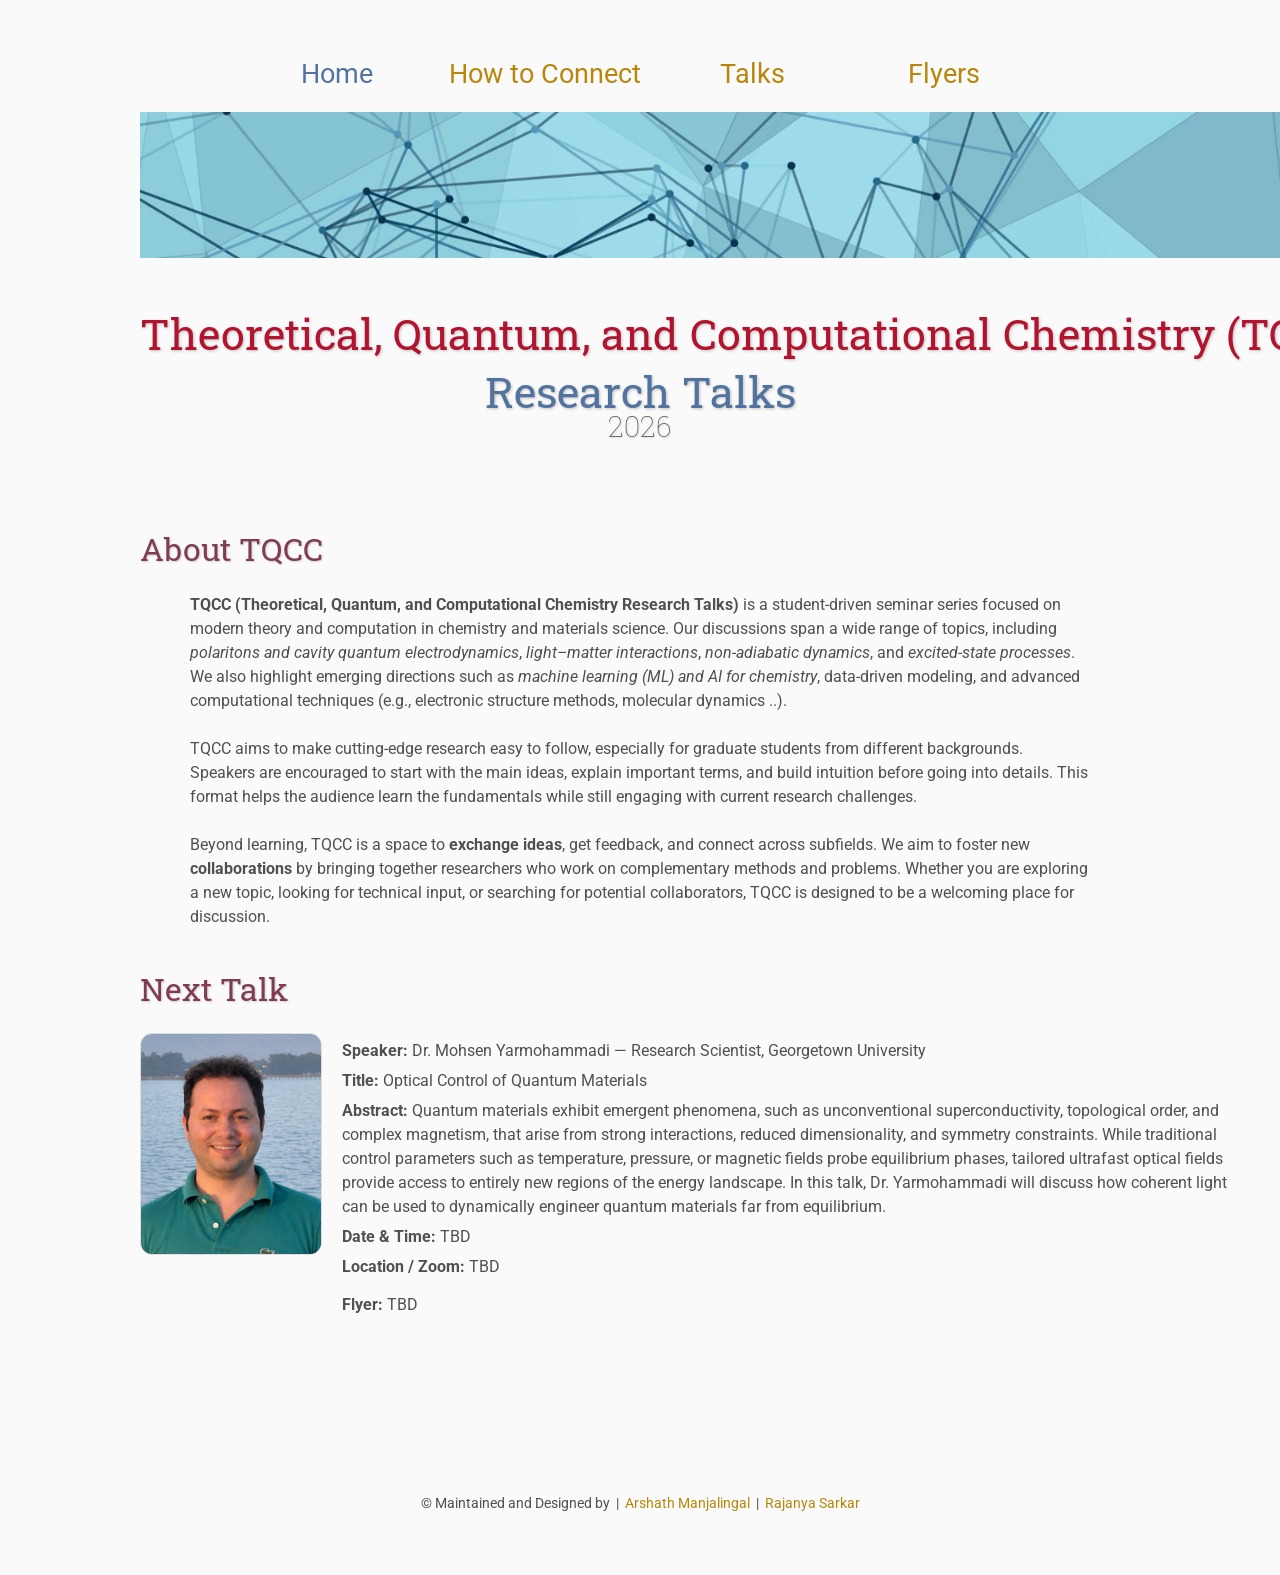
<file: index.html>
<!DOCTYPE html>
<html lang='en'>

<head>
  <base href=".">
  <link rel="shortcut icon" type="image/png" href="assets/favicon.png" />
  <link rel="stylesheet" type="text/css" media="all" href="assets/main.css" />
  <meta name="description" content="Conference Template">
  <meta name="resource-type" content="document">
  <meta name="distribution" content="global">
  <meta name="KeyWords" content="Conference">
  <title>Theoretical, Quantum, and Computational Chemistry
    Research Talks</title>
</head>

<body>
  <table class="navigation">
    <tr>
      <td class="navigation">
        <a class="current" title="Conference Home Page" href=".">Home</a>
      </td>
      <td class="navigation">
        <a title="Register for the Conference" href="How to Connect/">How to Connect</a>
      </td>
      <td class="navigation">
        <a title="Conference Program" href="Talks/">Talks</a>
      </td>

      <td class="navigation">
        <a title="Conference Flyer" href="flyer">Flyers</a>
      </td>
    </tr>
  </table>
  <div class="banner">
    <img src="assets/banner.png" alt="Conference Template Banner">
    <div class="top-center" style="white-space:nowrap;">
      <h1><span class="title1">
          Theoretical, Quantum, and Computational Chemistry (TQCC)
        </span> <br>
        <span class="title2">
          Research Talks
        </span>
        <span class="year">
          2026
        </span> <br>
        <h1>
    </div>


  </div>



  <h2>About TQCC</h2>
  <p>
    <strong>TQCC (Theoretical, Quantum, and Computational Chemistry Research Talks)</strong> is a student-driven seminar
    series focused on modern theory and computation in chemistry and materials science. Our discussions span a wide
    range
    of topics, including <em>polaritons and cavity quantum electrodynamics</em>, <em>light–matter interactions</em>,
    <em>non-adiabatic dynamics</em>, and <em>excited-state processes</em>. We also highlight emerging directions such as
    <em>machine learning (ML) and AI for chemistry</em>, data-driven modeling, and advanced computational techniques
    (e.g., electronic structure methods, molecular dynamics ..).
  </p>

  <p>
    TQCC aims to make cutting-edge research easy to follow, especially for graduate students from different backgrounds.
    Speakers are encouraged to start with the main ideas, explain important terms, and build intuition before going into
    details.
    This format helps the audience learn the fundamentals while
    still engaging with current research challenges.
  </p>

  <p>
    Beyond learning, TQCC is a space to <strong>exchange ideas</strong>, get feedback, and connect across subfields.
    We aim to foster new <strong>collaborations</strong> by bringing together researchers who work on complementary
    methods and problems. Whether you are exploring a new topic, looking for technical input, or searching for potential
    collaborators, TQCC is designed to be a welcoming place for discussion.
  </p>



  <h2>Next Talk</h2>

  <div class="next-talk">
    <div class="speaker-photo">
      <img src="assets/speakers/Mohsen_Yarmohammadi.jpg" alt="Speaker photo">
    </div>

    <div class="talk-details">
      <p><strong>Speaker:</strong> Dr. Mohsen Yarmohammadi &mdash; Research Scientist, Georgetown University</p>
      <p><strong>Title:</strong> Optical Control of Quantum Materials</p>
      <p><strong>Abstract:</strong> Quantum materials exhibit emergent phenomena, such as unconventional
        superconductivity, topological order, and complex magnetism, that arise from strong interactions, reduced
        dimensionality, and symmetry constraints. While traditional control parameters such as temperature, pressure, or
        magnetic fields probe equilibrium phases, tailored ultrafast optical fields provide access to entirely new
        regions of the energy landscape. In this talk, Dr. Yarmohammadi will discuss how coherent light can be used to
        dynamically engineer quantum materials far from equilibrium.</p>
      <p><strong>Date &amp; Time:</strong> TBD</p>
      <p><strong>Location / Zoom:</strong> TBD</p>

      <p style="margin-top:14px;">
        <strong>Flyer:</strong> TBD
      </p>
    </div>
  </div>





  <footer>
    &copy; Maintained and Designed by
    &nbsp;|&nbsp; <a href="https://github.com/arshathvarunsha">Arshath Manjalingal</a>
    &nbsp;|&nbsp; <a href="https://github.com/RajanyaS"> Rajanya Sarkar</a>
  </footer>

</body>

</html>
</file>
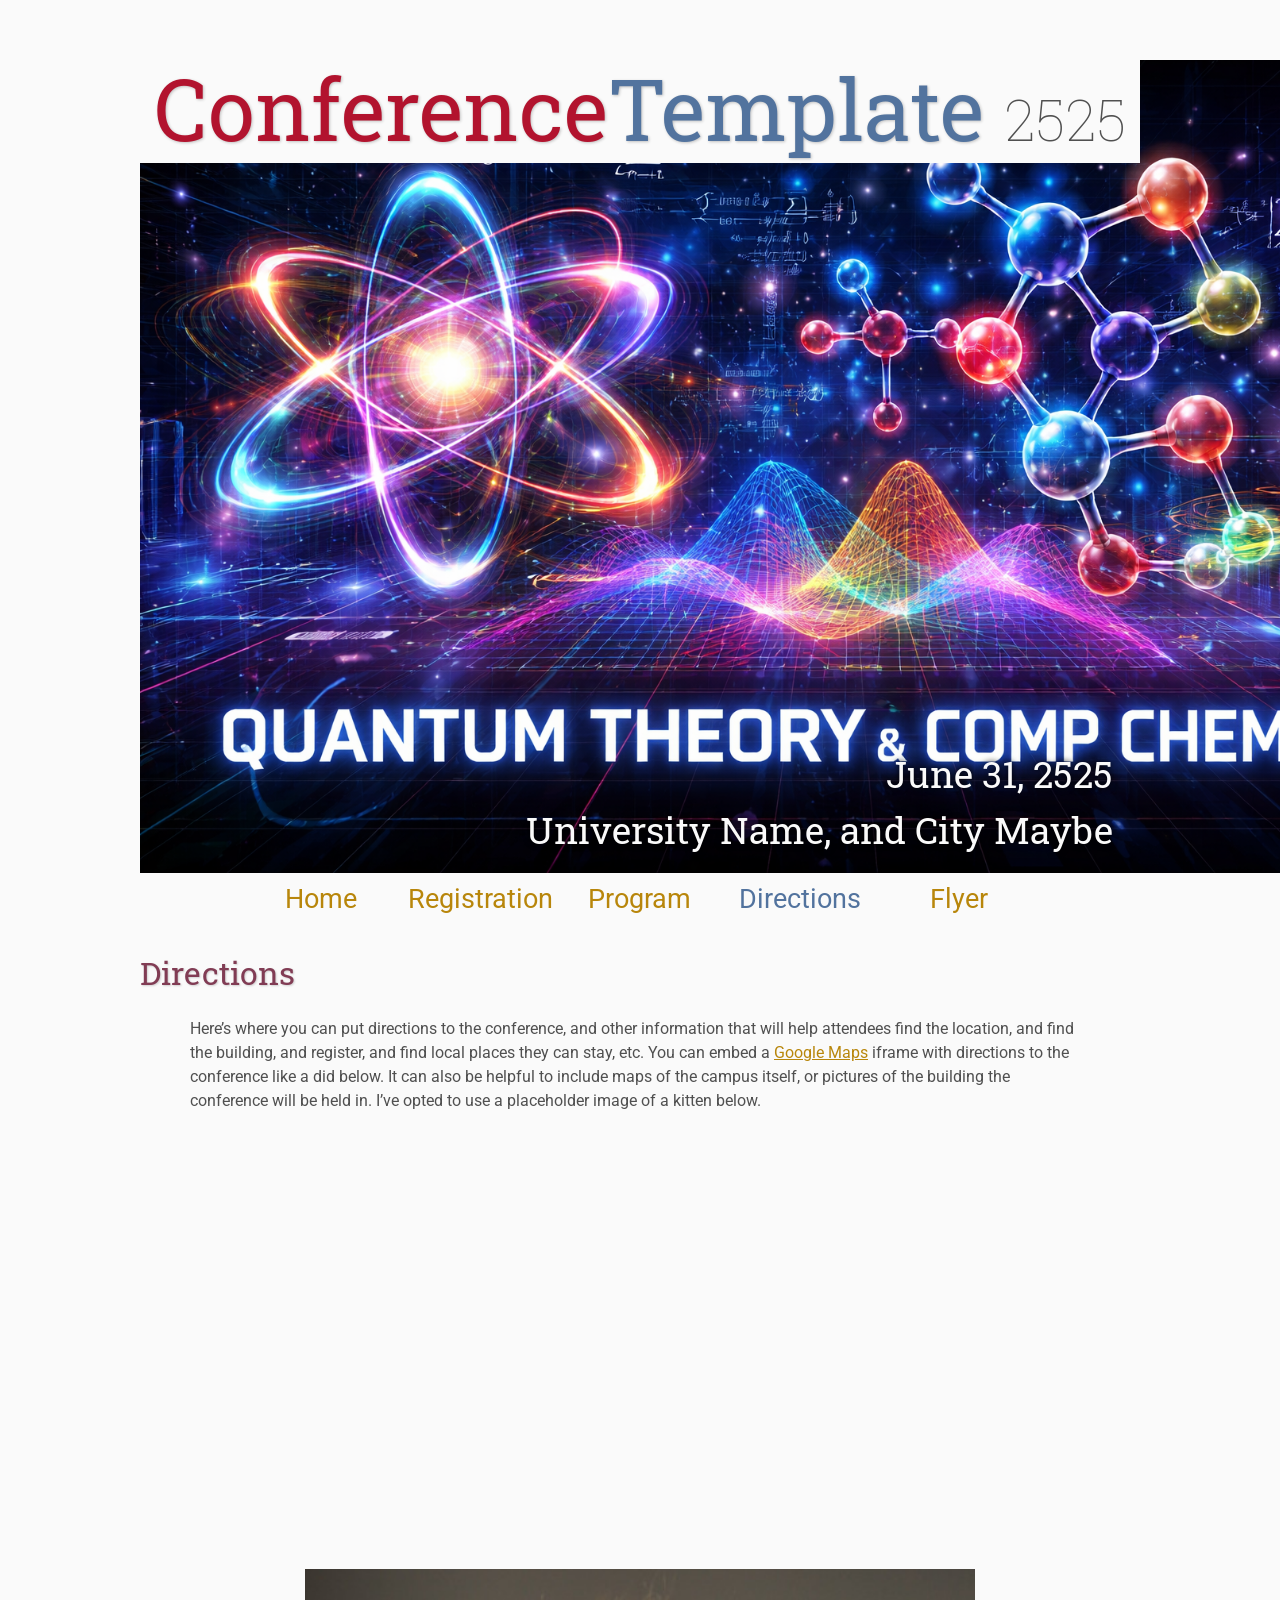
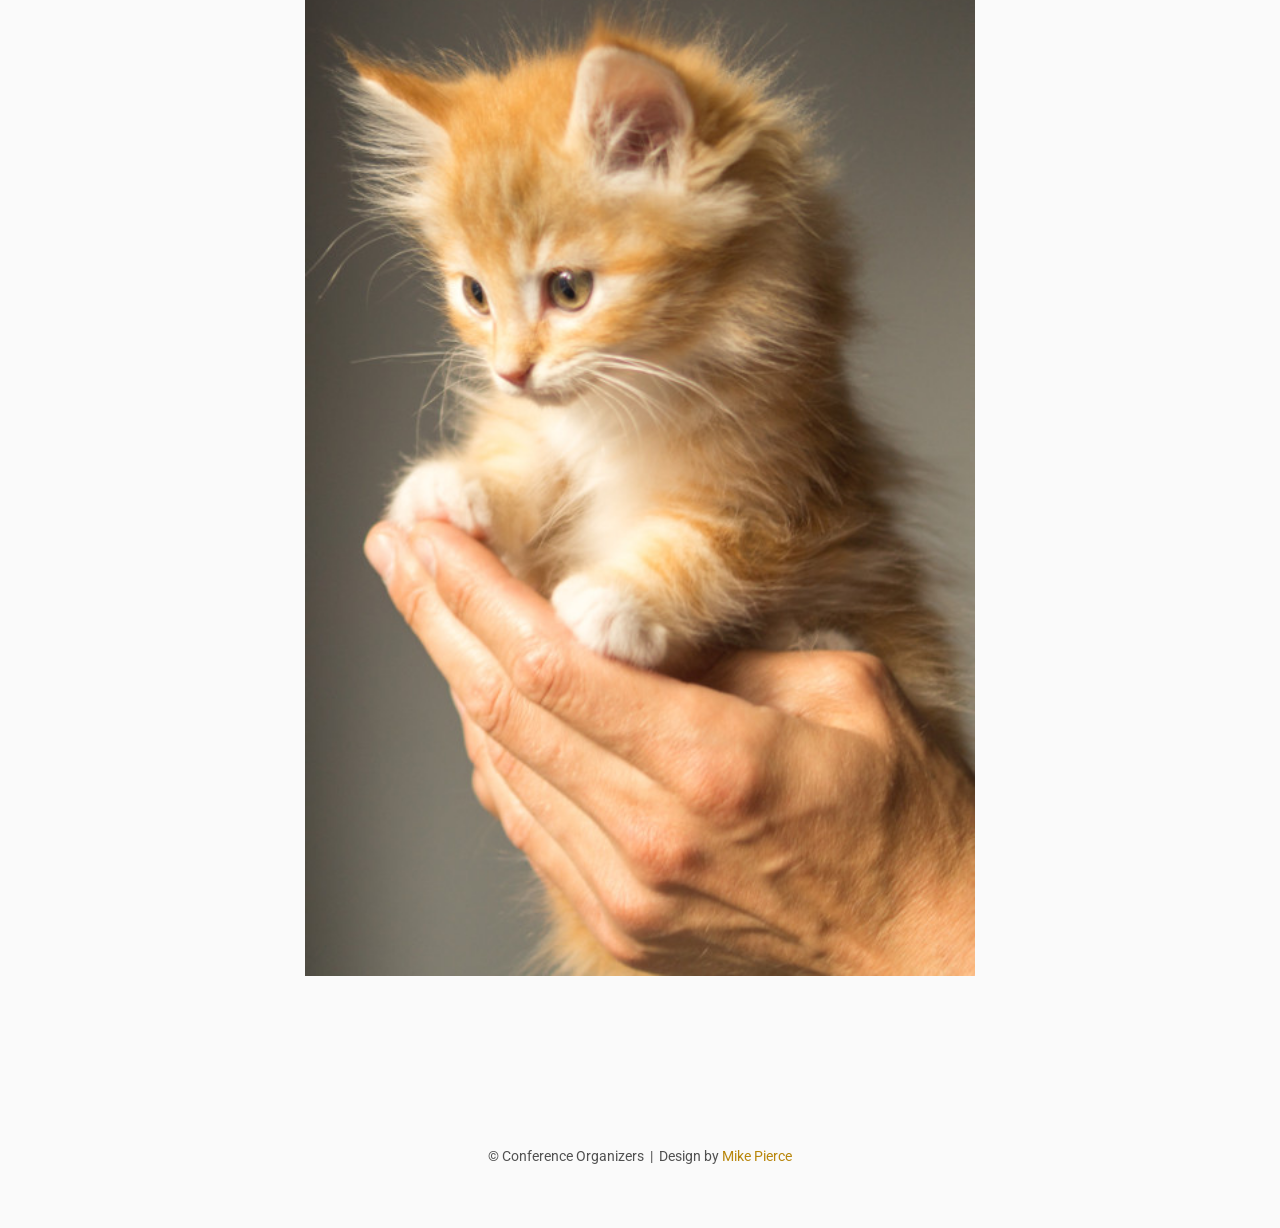
<file: directions/index.html>
<!DOCTYPE html>
<html lang='en'>

<head>
    <base href="..">
    <link rel="shortcut icon" type="image/png" href="assets/favicon.png"/>
    <link rel="stylesheet" type="text/css" media="all" href="assets/main.css"/>
    <meta name="description" content="Conference Template">
    <meta name="resource-type" content="document">
    <meta name="distribution" content="global">
    <meta name="KeyWords" content="Conference">
    <title>Directions | Conference Template</title>
</head>

<body>

    <div class="banner">
        <img src="assets/banner.jpg" alt="Conference Template Banner">
        <div class="top-left">
            <span class="title1">Conference</span><span class="title2">Template</span> <span class="year">2525</span>
        </div>
        <div class="bottom-right">
            June 31, 2525 <br> University Name, and City Maybe
        </div>
    </div>

    <table class="navigation">
        <tr>
            <td class="navigation">
                <a title="Conference Home Page" href=".">Home</a>
            </td>
            <td class="navigation">
                <a title="Register for the Conference" href="registration">Registration</a>
            </td>
            <td class="navigation">
                <a title="Conference Program" href="program">Program</a> 
            </td>
            <td class="navigation">
                <a class="current" title="Directions to the Conference" href="directions">Directions</a>
            </td>
            <td class="navigation">
                <a title="Conference Flyer" href="flyer">Flyer</a>
            </td>
        </tr>
    </table>


    <h2>Directions</h2>
    <p>
        Here&rsquo;s where you can put directions to the conference,
        and other information that will help attendees find the location,
        and find the building, and register, and find local places they can stay, etc.
        You can embed a <a href="https://www.google.com/maps">Google Maps</a> iframe
        with directions to the conference like a did below.
        It can also be helpful to include maps of the campus itself,
        or pictures of the building the conference will be held in.
        I&rsquo;ve opted to use a placeholder image of a kitten below.
    </p>

    <iframe class="directions" src="https://www.google.com/maps/embed?pb=!1m18!1m12!1m3!1d134998.56138929052!2d-121.98776790326531!3d37.869213445646146!2m3!1f0!2f0!3f0!3m2!1i1024!2i768!4f13.1!3m3!1m2!1s0x808ff431db2f96d1%3A0x8b99d90a20aa67de!2sMt+Diablo!5e0!3m2!1sen!2sus!4v1561787340910!5m2!1sen!2sus"></iframe>

    <img class="center" src="assets/kitten4.jpg" alt="This is just a kitten right now" id="kitten">

    <footer>
        &copy; Conference Organizers
        &nbsp;|&nbsp; Design by <a href="https://github.com/mikepierce">Mike Pierce</a>
    </footer>

</body>
</html>
</file>
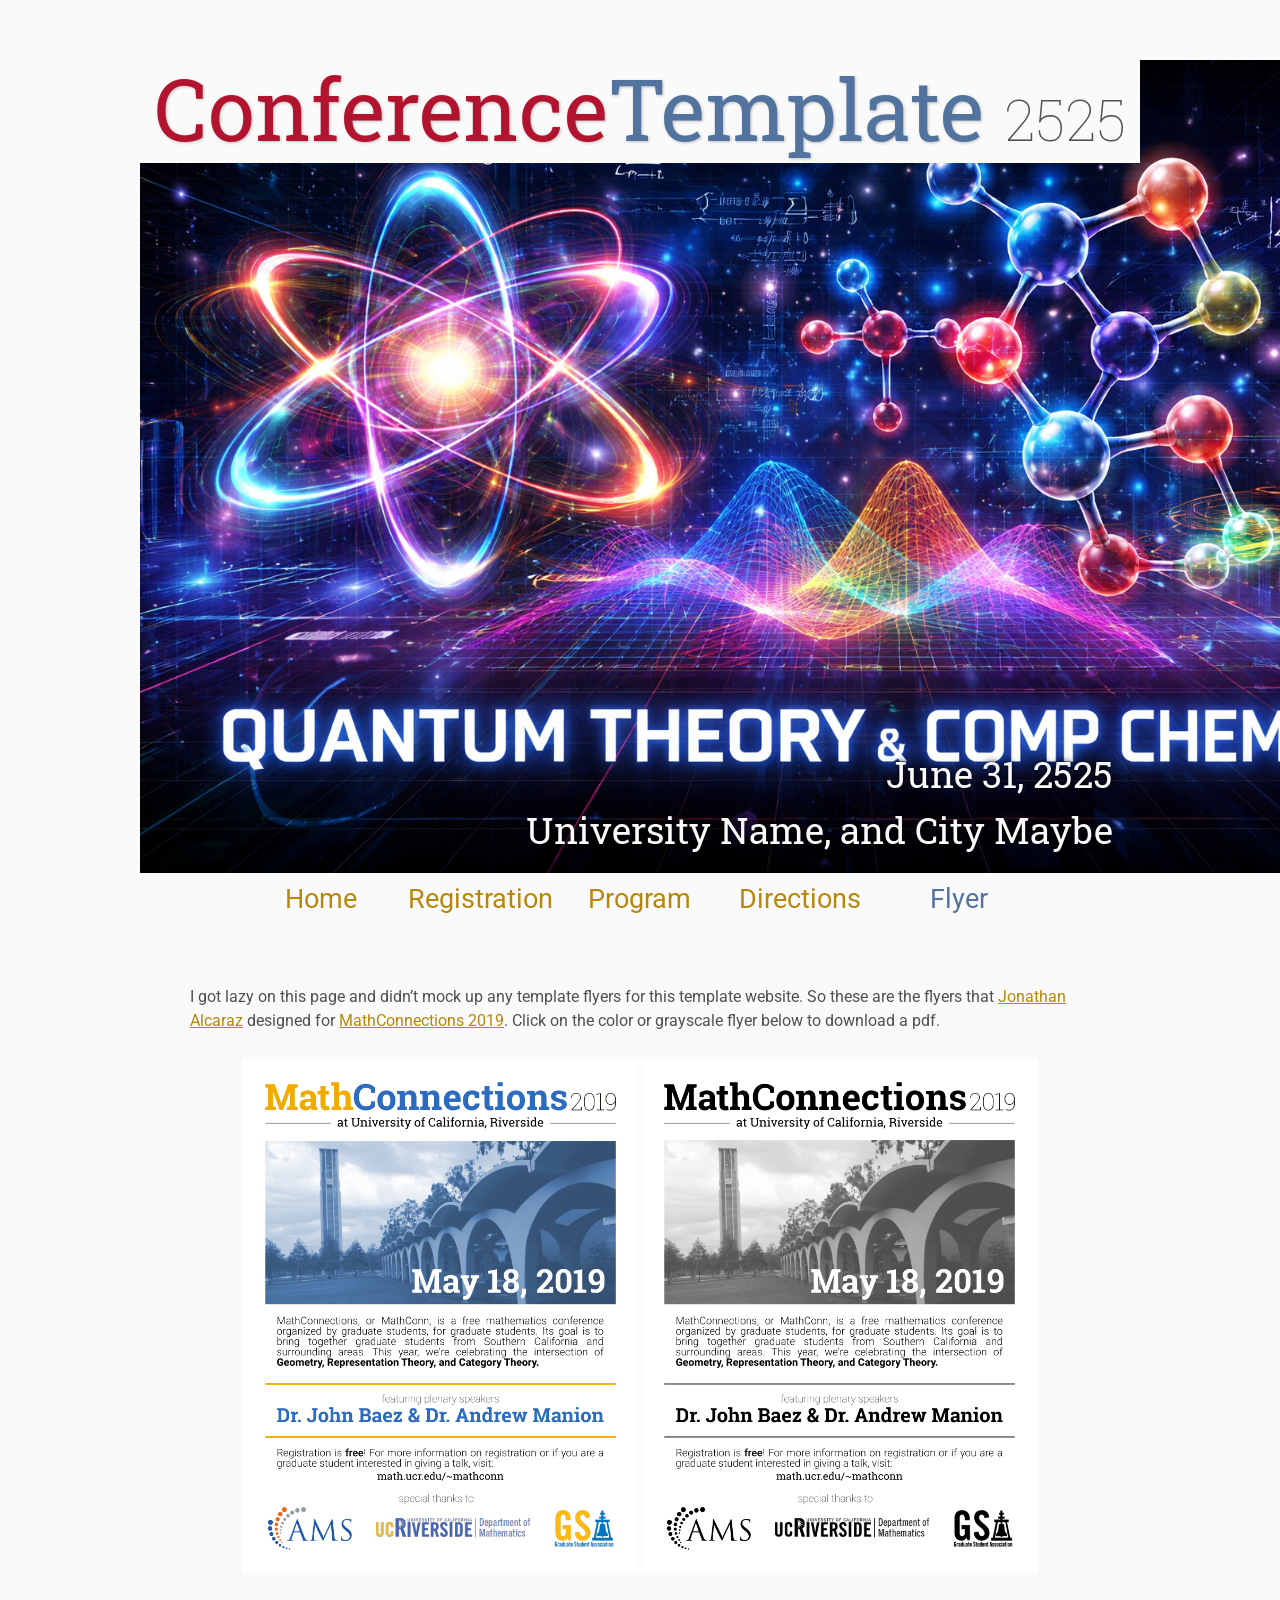
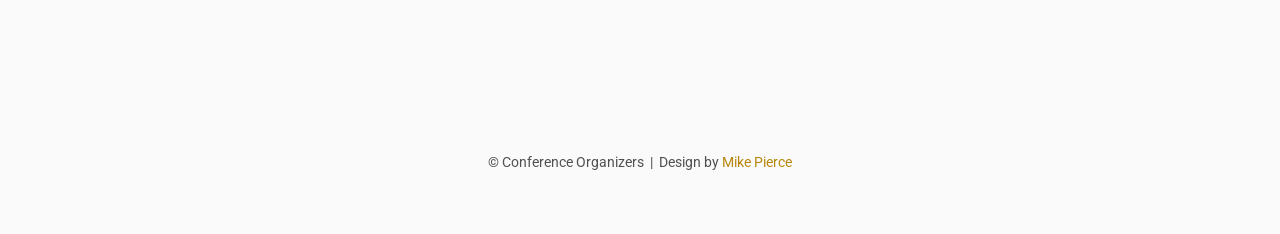
<file: flyer/index.html>
<!DOCTYPE html>
<html lang='en'>

<head>
    <base href="..">
    <link rel="shortcut icon" type="image/png" href="assets/favicon.png"/>
    <link rel="stylesheet" type="text/css" media="all" href="assets/main.css"/>
    <meta name="description" content="Conference Template">
    <meta name="resource-type" content="document">
    <meta name="distribution" content="global">
    <meta name="KeyWords" content="Conference">
    <title>Flyer | Conference Template</title>
</head>

<body>

    <div class="banner">
        <img src="assets/banner.jpg" alt="Conference Template Banner">
        <div class="top-left">
            <span class="title1">Conference</span><span class="title2">Template</span> <span class="year">2525</span>
        </div>
        <div class="bottom-right">
            June 31, 2525 <br> University Name, and City Maybe
        </div>
    </div>

    <table class="navigation">
        <tr>
            <td class="navigation">
                <a title="Conference Home Page" href=".">Home</a>
            </td>
            <td class="navigation">
                <a title="Register for the Conference" href="registration">Registration</a>
            </td>
            <td class="navigation">
                <a title="Conference Program" href="program">Program</a> 
            </td>
            <td class="navigation">
                <a title="Directions to the Conference" href="directions">Directions</a>
            </td>
            <td class="navigation">
                <a class="current" title="Conference Flyer" href="flyer">Flyer</a>
            </td>
        </tr>
    </table>

    <br>

    <p>
        I got lazy on this page and didn&rsquo;t mock up any template flyers for this template website.
        So these are the flyers that <a target="_blank" href="https://math.jonathanalcaraz.com/">Jonathan Alcaraz</a>
        designed for <a target="_blank" href="http://math.ucr.edu/~mathconn/">MathConnections 2019</a>.
        Click on the color or grayscale flyer below to download a pdf.
    </p>

    <table class="flyers">
        <tr>
            <td class="flyer">
                <a href="assets/MathConnections-Flyer.pdf">
                    <img src="assets/MathConnections-Flyer.png" alt="MathConnections Color Flyer" style="width:100%">
                </a>
            </td>
            <td class="flyer">
                <a href="assets/MathConnections-FlyerBW.pdf">
                    <img src="assets/MathConnections-FlyerBW.png" alt="MathConnections BW Flyer" style="width:100%">
                </a>
            </td>
        </tr>
    </table>

    <footer>
        &copy; Conference Organizers
        &nbsp;|&nbsp; Design by <a href="https://github.com/mikepierce">Mike Pierce</a>
    </footer>

</body>
</html>
</file>
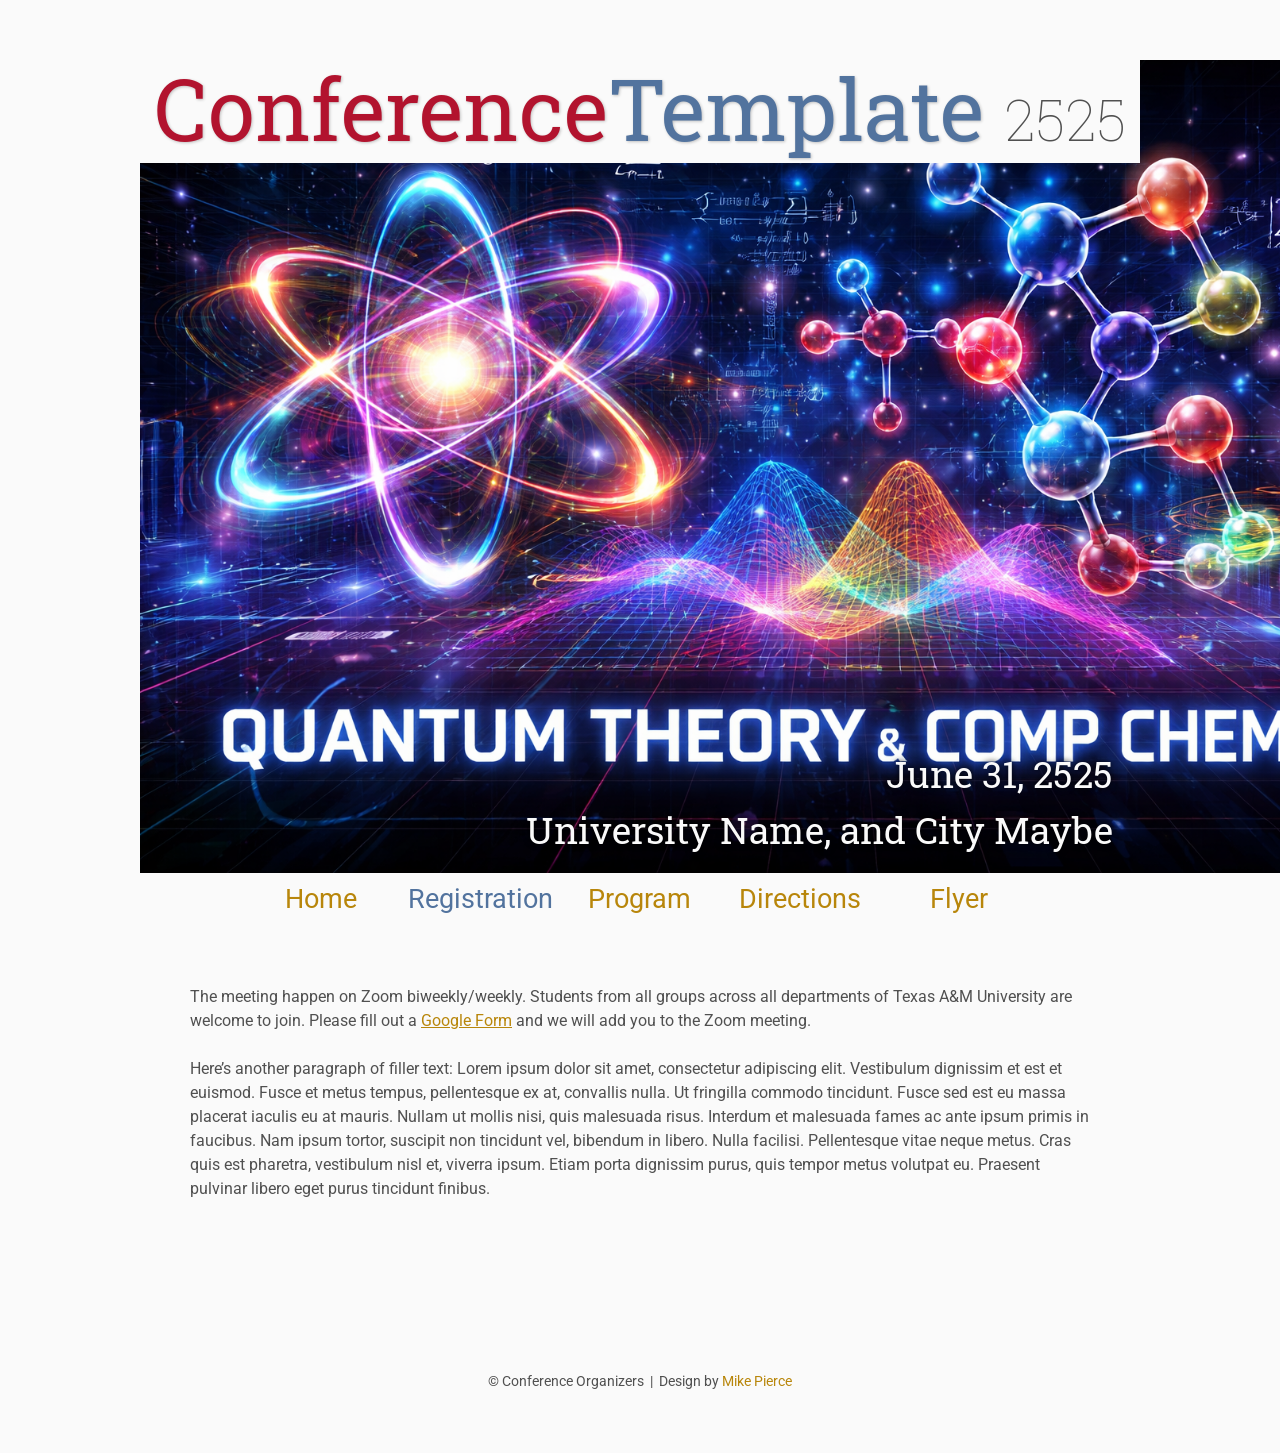
<file: How to Connect/index.html>
<!DOCTYPE html>
<html lang='en'>

<head>
    <base href="..">
    <link rel="shortcut icon" type="image/png" href="assets/favicon.png" />
    <link rel="stylesheet" type="text/css" media="all" href="assets/main.css" />
    <meta name="description" content="Conference Template">
    <meta name="resource-type" content="document">
    <meta name="distribution" content="global">
    <meta name="KeyWords" content="Conference">
    <title>Registration | Conference Template</title>
</head>

<body>

    <div class="banner">
        <img src="assets/banner.jpg" alt="Conference Template Banner">
        <div class="top-left">
            <span class="title1">Conference</span><span class="title2">Template</span> <span class="year">2525</span>
        </div>
        <div class="bottom-right">
            June 31, 2525 <br> University Name, and City Maybe
        </div>
    </div>

    <table class="navigation">
        <tr>
            <td class="navigation">
                <a title="Conference Home Page" href=".">Home</a>
            </td>
            <td class="navigation">
                <a class="current" title="Register for the Conference" href="registration">Registration</a>
            </td>
            <td class="navigation">
                <a title="Conference Program" href="program">Program</a>
            </td>
            <td class="navigation">
                <a title="Directions to the Conference" href="directions">Directions</a>
            </td>
            <td class="navigation">
                <a title="Conference Flyer" href="flyer">Flyer</a>
            </td>
        </tr>
    </table>

    <br>

    <p>
        The meeting happen on Zoom biweekly/weekly. Students from all groups across all departments of Texas A&M
        University are welcome to join.
        Please fill out a <a href="https://www.google.com/forms/about/">Google Form</a>
        and we will add you to the Zoom meeting.
    </p>
    <!--
    <iframe class="registration" src="EMBED LINK FOR GOOGLE FORM HERE"></iframe>
    -->
    <p>
        Here&rsquo;s another paragraph of filler text:
        Lorem ipsum dolor sit amet, consectetur adipiscing elit. Vestibulum dignissim et est et euismod. Fusce et metus
        tempus, pellentesque ex at, convallis nulla. Ut fringilla commodo tincidunt. Fusce sed est eu massa placerat
        iaculis eu at mauris. Nullam ut mollis nisi, quis malesuada risus. Interdum et malesuada fames ac ante ipsum
        primis in faucibus. Nam ipsum tortor, suscipit non tincidunt vel, bibendum in libero. Nulla facilisi.
        Pellentesque vitae neque metus. Cras quis est pharetra, vestibulum nisl et, viverra ipsum. Etiam porta dignissim
        purus, quis tempor metus volutpat eu. Praesent pulvinar libero eget purus tincidunt finibus.
    </p>

    <footer>
        &copy; Conference Organizers
        &nbsp;|&nbsp; Design by <a href="https://github.com/mikepierce">Mike Pierce</a>
    </footer>

</body>

</html>
</file>
<file: assets/main.css>
/* main.css */

/* These are the colors and fonts used throughout the webpage.
 * I've listed them here so that a user may easily
 * do a search-and-replace for these to change the site theme.
 *   'Roboto',sans-serif; Font for the title text
 *   'Roboto-Slab',serif; Font for the body text 
 *   #fafafa; Background color of the site
 *   #505050; Foreground (text) color of the site
 *   #52739e; Navy, "Template" in the logo, current page in navigation, special titles in the Program
 *   #b2132e; Reddish, "Conference" in the logo, hover color for links
 *   #813c54; Heading color, titles in the Program
 *   #b8860b; Dark Goldenrod, color for links
 */

@import url('https://fonts.googleapis.com/css?family=Roboto%7CRoboto+Slab');

*{
    border:0;
    font:inherit;
    font-size:1em;
    margin:0;
    padding:0;
    vertical-align:baseline;
}

body{
    background-color: #fafafa;
    background-size: cover;
    background-attachment: fixed;
    color: #505050; 
    text-align:left;
    font-family:'Roboto',sans-serif;
    font-size:1em;
    line-height:1.5em;
    margin: 60px auto;
    width: 1000px;
}

a{color: #b8860b; text-decoration:none;}
a.current{color: #52739e;}
a.current:hover{color: #e82945;}
a:hover{color: #b2132e;}
a:active{color: #e82945;}
h1,h2,h3,h4{clear:center; color: #813c54; margin:1.5em 0em 1em 0em; font-family:'Roboto Slab',serif; text-shadow: 1px 1px 2px #d0d0d0;}
h1{font-size:2.67em;}
h2{font-size:2.00em;}
h3{font-size:1.67em;}
h4{font-size:1.33em;}
p{list-style:none; margin:24px auto 24px auto; padding:0px; width:900px; text-align:left;}
li a, p a {text-decoration:underline; text-decoration-color:#b8860b;}
ul{list-style:none; margin:24px auto 24px auto; padding:0px; width:800px; text-align:left;}
ul li{list-style:none; margin:0px auto 0px auto; padding:0px; text-align:left;}
i,em{font-style:italic;}
b,strong{font-weight:bold;}
sup{
    vertical-align: super;
    font-size: 0.8em;
    line-height: 0;
}
sub{
    vertical-align: sub;
    font-size: 0.8em;
    line-height: 0;
}
table{
    width: 1000px;
    margin: 12px auto 24px auto;
    float: center;
    /* UNCOMMENT THIS FOR DEBUGGING THE ALIGNMENT */
    /*border: 1px solid black;*/
}
th,td{
    text-align: left;
    /* UNCOMMENT THIS FOR DEBUGGING THE ALIGNMENT */
    /*border: 1px solid black;*/
}

/* Website Banner */
.banner {position: relative; font-family:'Roboto Slab',serif;text-align: center}
.banner img{
  width: 122%;
  height: auto;
  display: block;
}
.top-left {font-size:5.33em; color: #505050; background: #fafafa; text-align: center; width: 1000px; height: 67px; position: absolute; padding: 36px 0 0 0; top: 0px;}
.bottom-right {font-size:2.33em; color: #fafafa; line-height: 1.5em; width: auto; height: 100px; padding: 0px 27px 27px 0px; text-align: right; position: absolute; bottom: 0px; right: 0px; text-shadow: 0px 0px 6px #000000;}
.top-center span{
  display: block;        /* puts each span on its own line */
  margin-bottom: 10px;   /* space between lines */
}

.top-center span:last-child{
  margin-bottom: 0;      /* no extra space after the last line */
}
/* Conference Title Logo */
.title1{color: #b2132e; text-shadow: 1px 1px 3px #c0c0c0;} 
.title2{color: #52739e; text-shadow: 1px 1px 3px #c0c0c0;}
.year{color: #505050; font-size:0.67em; font-weight: lighter;}

/* Navigation Links (Home, Registration, etc) */
table.navigation{width:800px;}
td.navigation{font-size:1.67em; white-space:nowrap; width:20%; text-align:center; vertical-align:middle; padding:0px 0px 0px 0px;}

/* Sponsor Images */
table.sponsors{width:800px;}
td.sponsor{white-space:nowrap; width:33%; text-align:center; vertical-align:middle; padding:0px 0px 0px 0px;}
td.sponsor img{width: 100%}

/* The Table on the Program Page */
td.room{padding: 4px 12px 4px 4px; width: 90%; vertical-align:bottom; font-size:1.67em; color: #52739e; height:32px;}
td.date{white-space:nowrap; width:130px; text-align:right; vertical-align:top; padding:4px 16px 0px 0px;}
td.title{padding: 4px 12px 4px 4px; width: 90%; vertical-align:top; font-size:1.5em; color: #813c54; height:32px; font-family:'Roboto Slab',serif; text-shadow: 1px 1px 2px #d0d0d0; }
td.title-special{padding: 4px 12px 4px 4px; width: 90%; vertical-align:top; font-size:1.67em; color: #52739e; height:32px; font-family:'Roboto Slab',serif; text-shadow: 1px 1px 2px #d0d0d0;}
td.speaker{padding: 4px 12px 4px 4px; font-style: italic; font-size:1em; max-height:999999px}
td.abstract{padding: 4px 12px 12px 4px; font-size:1em; max-height:999999px}
td.abstract img{display: block; margin: 4px auto 8px auto}
table.plenary{padding-top: 8px; background: #ffffff;}

/* Registration and Directions iframes and Images */
iframe.registration{display:block; margin:1em auto 2em auto; width:700px; height:1400px; border:none;}
iframe.directions{display:block; margin:1em auto 2em auto; width:800px; height:400px; border:none;}
img.center{display:block; width:67%; margin:1em auto 2em auto;}

/* Flyer Images */
table.flyers{width:800px;}
td.flyer{white-space:nowrap; width:50%; text-align:center; vertical-align:middle; padding:0px 0px 0px 0px;}
td.sponsor img{width: 100%}

footer{font-size:0.875em; margin-top:12em; text-align:center;}

/* My hacky way of making the site mobile-friendly */
@media only screen and (max-width: 1100px) {
    h2{font-size:3.00em;}
    p{font-size:1.5em; line-height:1.5em;}
    th,td,tr{font-size:1.5em; line-height:1.5em;}
    td.date{font-size:1em; padding-top:0.5em;}
    td.navigation{font-size:1.5em; padding:0px 20px 0px 20px;}
    table.footer{font-size:0.33em;}
}
/* Next talk section */

.next-talk{
  display: flex;
  gap: 20px;
  align-items: flex-start;
  margin: 12px 0 10px 0;
}

.speaker-photo img{
  width: 180px;
  height: 220px;
  object-fit: cover;
  border-radius: 12px;
  border: 1px solid #ddd;
}

.talk-details p{
  margin: 6px 0;
}

/* Mobile-friendly */
@media (max-width: 700px){
  .next-talk{
    flex-direction: column;
    align-items: center;
    text-align: center;
  }
  .speaker-photo img{
    width: 200px;
    height: 240px;
  }
}
</file>
